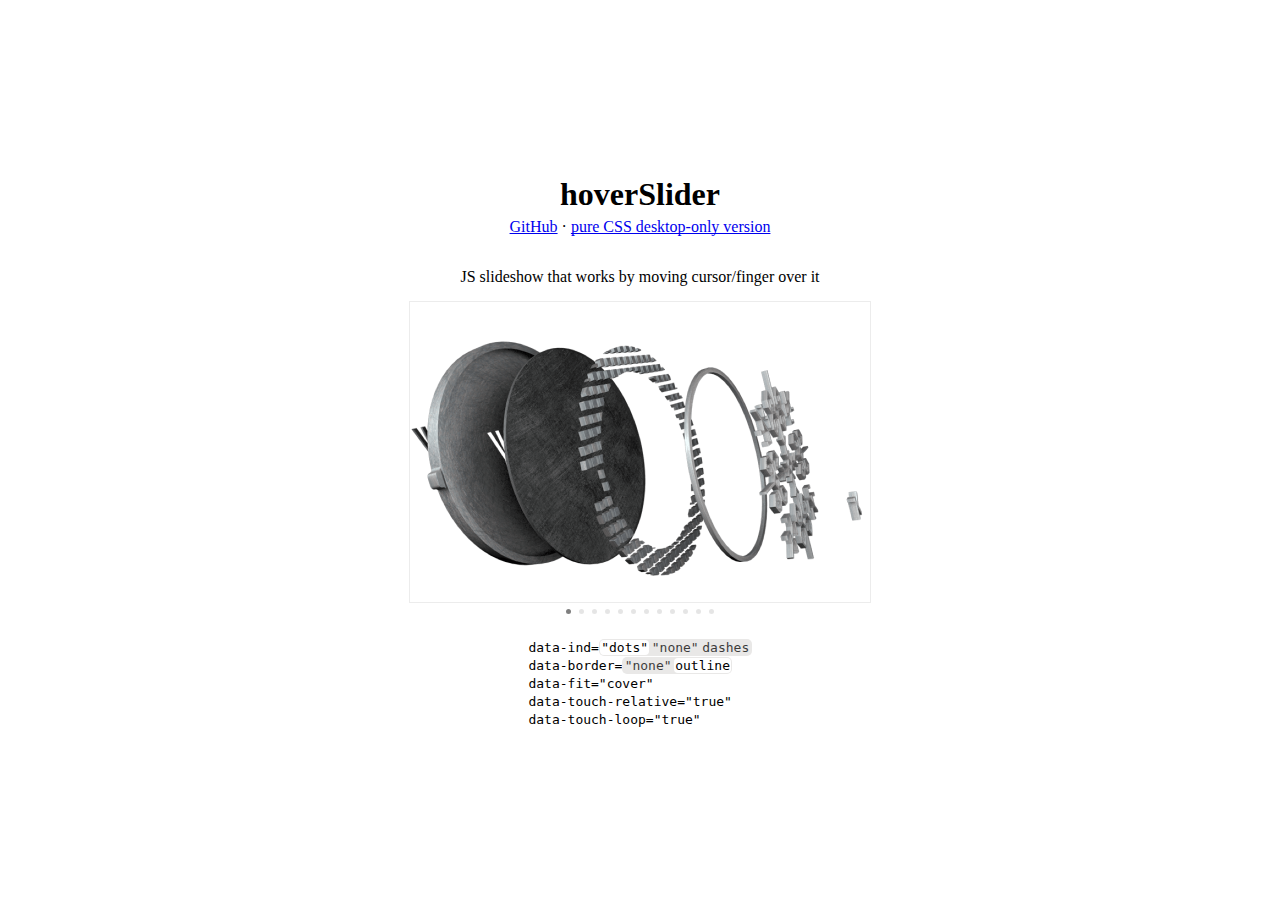
<file: examples/index.html>
<!DOCTYPE HTML>
<html lang="en-US">
<head>

  <!-- Google tag (gtag.js) -->
  <script async src="https://www.googletagmanager.com/gtag/js?id=G-5R4TVC9RXY"></script>
  <script>
    window.dataLayer = window.dataLayer || [];
    function gtag(){dataLayer.push(arguments);}
    gtag('js', new Date());

    gtag('config', 'G-5R4TVC9RXY');
  </script>

  
  <meta name="robots" content="noindex, nofollow">
  <meta charset="UTF-8">
  <title>hoverSlider.js</title>

  <link rel="stylesheet" href="hoverSlider.css">
  <script src="hoverSlider.js"></script>

  <style type="text/css">
    body {
      display: flex;
      flex-direction: column;
      min-height: 100svh;
      margin: 0;
      justify-content: center;
      align-items: center;
      text-decoration-skip-ink: none;
    }
    h1 {
     line-height: 1;
     margin-bottom: -0.25em;
    }
    .hover_slider { flex-shrink: 0; }
    .radiogroup {
        display: inline-flex;
        --bdrs: 4px;
        border-radius: calc(var(--bdrs) + 1px);
        background: #e9e8e7; 
        border: 1px solid transparent;
        gap: 1px;

        input[type="radio"] { display: none; }
        input[type="radio"] + label {
            white-space: nowrap;
            display: inline-block;
            padding: 0 .1em;
            border-radius: var(--bdrs);
            opacity: 0.75;
            user-select: none;
            cursor: pointer;
        }
        input[type="radio"]:checked + label {
          background: #fff;
          opacity: 1;
          cursor: default;
          user-select: auto;
        }
    }
  </style>
</head>
<body>

<h1>
  hoverSlider
</h1>
<p><a href="https://github.com/keymasterr/hoverSlider">GitHub</a> · <a href="joke.html">pure CSS desktop-only version</a></p>
<p>JS slideshow that works by moving cursor/finger over it</p>

<div class="hover_slider"
  data-ind="dots"
  data-touch-relative="true"
  data-touch-loop="true"
>
  <!--
    data-ind=["dots"|"none"|else: dashes]
    data-fit=["cover"|else: contain]
    data-border=["none"|else: outline]
    data-touch-relative="true"
    data-touch-loop="true"
  -->
  <img src="example-1@2x.png">
  <img src="example-2.png">
  <img src="example-3.png">
  <img src="example-4.png">
  <img src="example-5.png">
  <img src="example-6.png">
  <img src="example-7.png">
  <img src="example-8.png">
  <img src="example-9.png">
  <img src="example-10.png">
  <img src="example-11.png">
  <img src="example-12.png">
</div>

<p>
  <code>
    data-ind=<span class="radiogroup" id="param1">
      <input type="radio" name="param1" id="param1-1" checked>
      <label for="param1-1">"dots"</label>
      <input type="radio" name="param1" id="param1-2">
      <label for="param1-2">"none"</label>
      <input type="radio" name="param1" id="param1-3">
      <label for="param1-3">dashes</label>
    </span>
    <br>
    data-border=<span class="radiogroup" id="param2">
      <input type="radio" name="param2" id="param2-1">
      <label for="param2-1">"none"</label>
      <input type="radio" name="param2" id="param2-2" checked>
      <label for="param2-2">outline</label>
    </span>
    <br>
    data-fit="cover"
    <br>
    data-touch-relative="true"
    <br>
    data-touch-loop="true"
  </code>
</p>

<script>
    hoverSlider();

    document.querySelectorAll('#param1 input').forEach(el => el.addEventListener('click', e => {
      const id = el.id;
      const indsById = {
        "param1-1": "dots",
        "param1-2": "none",
        "param1-3": ""
      };
      const ind = indsById[id];
      if (ind !== undefined) {
        document.querySelector('.hover_slider').dataset.ind = ind;
      }
    }));

    document.querySelectorAll('#param2 input').forEach(el => el.addEventListener('click', e => {
      const id = el.id;
      const bdrsById = {
        "param2-1": "none",
        "param2-2": "",
      };
      const bdr = bdrsById[id];
      if (bdr !== undefined) {
        document.querySelector('.hover_slider').dataset.border = bdr;
      }
    }));
</script>

</body>
</html>
</file>
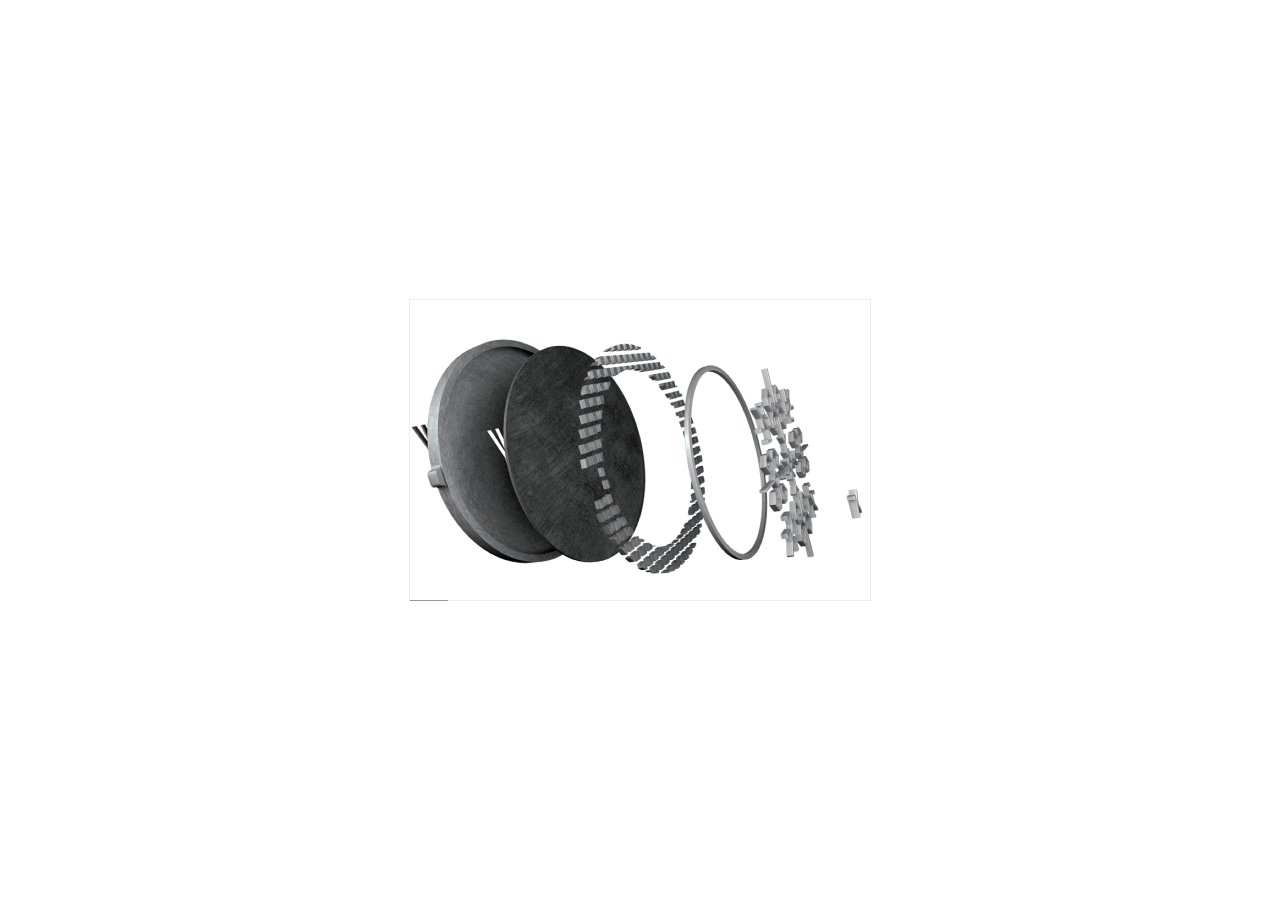
<file: example.html>
<!DOCTYPE HTML>
<html lang="en-US">
<head>
  <meta name="robots" content="noindex, nofollow">
	<meta charset="UTF-8">
	<title>hoverSlider.js</title>

  <link rel="stylesheet" href="hoverSlider.css">
  <script src="hoverSlider.js"></script>

  <style type="text/css">
    body {
      display: flex;
      height: 100dvh;
      margin: 0;
      justify-content: center;
      align-items: center;
    }
  </style>
</head>
<body>

<div class="hover_slider"
>
  <!--
    data-ind=["dots"|"none"|else: dashes]
    data-fit=["cover"|else: contain]
    data-border=["none"|else: outline]
    data-touch-relative="true"
    data-touch-loop="true"
  -->
  <img src="example-1@2x.png">
  <img src="example-2.png">
  <img src="example-3.png">
  <img src="example-4.png">
  <img src="example-5.png">
  <img src="example-6.png">
  <img src="example-7.png">
  <img src="example-8.png">
  <img src="example-9.png">
  <img src="example-10.png">
  <img src="example-11.png">
  <img src="example-12.png">
</div>

<script>
    hoverSlider();
</script>

</body>
</html>
</file>
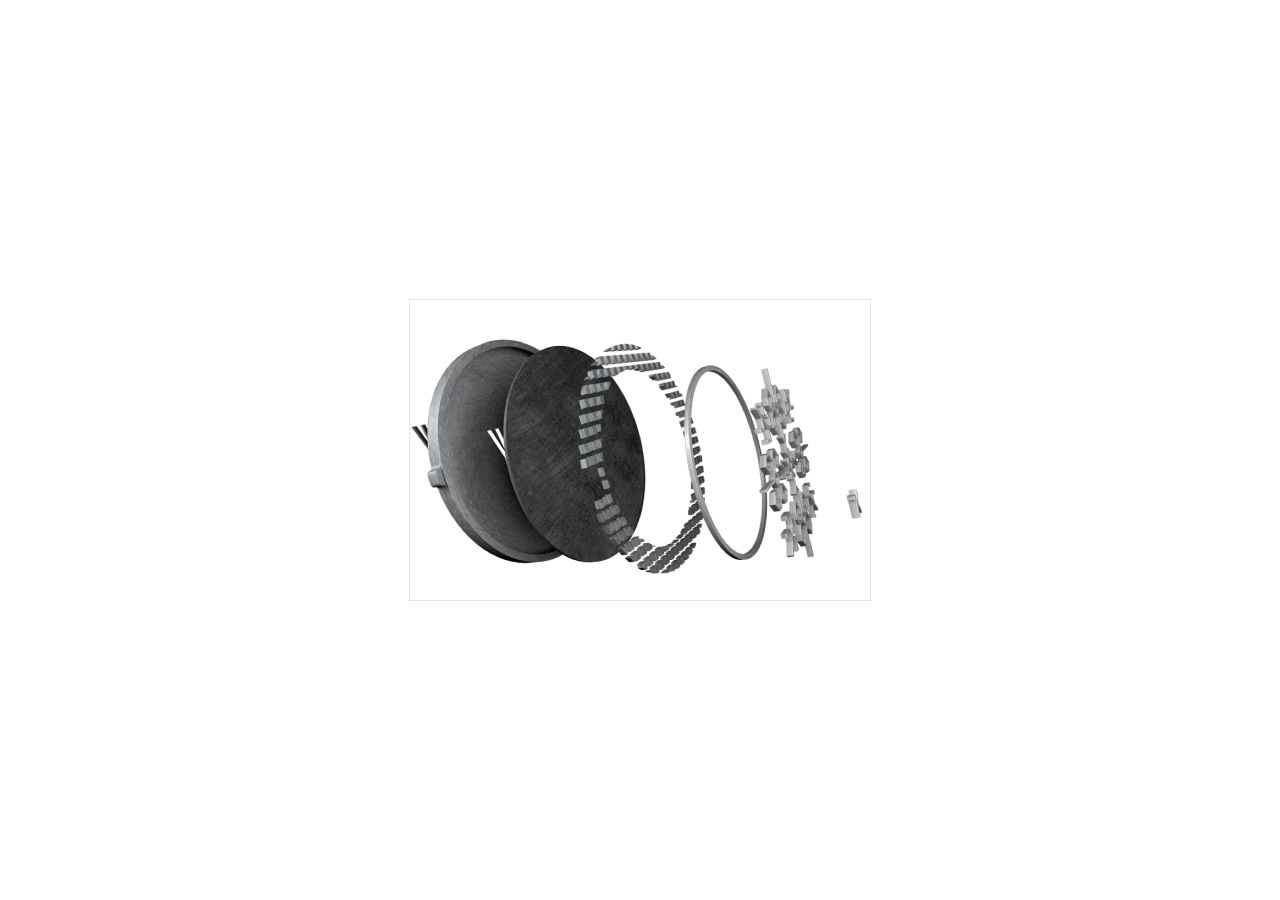
<file: joke.html>
<!DOCTYPE HTML>
<html lang="en-US">
<head>
  <meta name="robots" content="noindex, nofollow">
  <meta charset="UTF-8">
  <title>hoverSlider on CSS</title>

  <style type="text/css">
    body {
      display: flex;
      height: 100dvh;
      margin: 0;
      justify-content: center;
      align-items: center;
    }
  </style>
</head>
<body>

<div class="hover_slider" style="width: 460px; height: 300px;">
  <img src="example-1.png">
  <img src="example-2.png">
  <img src="example-3.png">
  <img src="example-4.png">
  <img src="example-5.png">
  <img src="example-6.png">
  <img src="example-7.png">
  <img src="example-8.png">
  <img src="example-9.png">
  <img src="example-10.png">
  <img src="example-11.png">
  <img src="example-12.png">
</div>

<script>
    document.querySelectorAll('.hover_slider img').forEach(img => {
      const badge = document.createElement('div');
      badge.className = 'badge';
      img.insertAdjacentElement('beforebegin', badge);
    });
</script>
<style>
  .hover_slider {
    display: flex;
    position: relative;
    outline: 1px solid rgba(0,0,0,.1);
  }
  .hover_slider img {
    position: absolute;
    width: 100%;
    height: 100%;
    object-fit: contain;
    opacity: 0;
    pointer-events: none;
  }
  .hover_slider:not(:hover) img:first-of-type { opacity: 1; }
  .hover_slider .badge {
    flex-grow: 1;
  }
  .hover_slider .badge:hover + img { opacity: 1 }

</style>

</body>
</html>
</file>
<file: examples/hoverSlider.css>
.hover_slider {
  position: relative;
  font-size: 0;
  width: auto;
  height: auto;
  user-select: none;
  -webkit-tap-highlight-color: transparent;
}
.hover_slider-window {
  position: absolute;
  inset: 0;
}
.hover_slider img {
  position: absolute;
  width: 100%;
  height: 100%;
  inset: 0;
  object-fit: contain;
  opacity: 0;
}
.hover_slider:not(:has(img.active)) img:first-child {
  position: relative;
  opacity: 1;
  z-index: 0;
}
.hover_slider img.active {
  position: relative;
  opacity: 1;
  z-index: 1;
}
.hover_slider img.prevActive {
  opacity: 1;
  z-index: 0;
}
.hover_slider-indicator {
  position: absolute;
  width: 100%;
  bottom: -1px;
  display: flex;
  justify-content: center;
}
.hover_slider .indmark {
  position: relative;
  height: 1px;
  width: 100%;
}
.hover_slider .indmark.active {
  background: rgba(0,0,0,.35);
}
.hover_slider[data-fit="cover"] img {
  object-fit: cover;
}
.hover_slider:not([data-border="none"]) .hover_slider-window {
  outline: 1px solid rgba(0,0,0,.075);
}
.hover_slider[data-ind="none"] .hover_slider-indicator {
  display: none;
}
.hover_slider[data-ind="dots"] {
  margin-bottom: 20px;
}
.hover_slider[data-ind="dots"] .hover_slider-indicator {
  bottom: -16px;
}
.hover_slider[data-ind="dots"] .indmark {
  height: unset;
  width: 5px;
  aspect-ratio: 1;
  border-radius: 50%;
  margin: 4px;
  background: rgba(0,0,0,.1);
  flex-shrink: 0;
}
.hover_slider[data-ind="dots"] .indmark.active {
  background: rgba(0,0,0,.5);
}


.hover_slider.hover_slider-touch_active .hover_slider-window {
/*  outline-color: #43a7ff;
}
</file>
<file: hoverSlider.css>
.hover_slider {
  position: relative;
  font-size: 0;
  width: auto;
  height: auto;
  user-select: none;
  -webkit-tap-highlight-color: transparent;
}
.hover_slider-window {
  position: absolute;
  inset: 0;
}
.hover_slider img {
  position: absolute;
  width: 100%;
  height: 100%;
  inset: 0;
  object-fit: contain;
  opacity: 0;
}
.hover_slider:not(:has(img.active)) img:first-child {
  position: relative;
  opacity: 1;
  z-index: 0;
}
.hover_slider img.active {
  position: relative;
  opacity: 1;
  z-index: 1;
}
.hover_slider img.prevActive {
  opacity: 1;
  z-index: 0;
}
.hover_slider-indicator {
  position: absolute;
  width: 100%;
  bottom: -1px;
  display: flex;
  justify-content: center;
  pointer-events: none;
}
.hover_slider .indmark {
  position: relative;
  height: 1px;
  width: 100%;
}
.hover_slider .indmark.active {
  background: rgba(0,0,0,.35);
}
.hover_slider[data-fit="cover"] img {
  object-fit: cover;
}
.hover_slider:not([data-border="none"]) .hover_slider-window {
  outline: 1px solid rgba(0,0,0,.075);
}
.hover_slider[data-ind="none"] .hover_slider-indicator {
  display: none;
}
.hover_slider[data-ind="dots"] .indmark {
  height: unset;
  width: 5px;
  aspect-ratio: 1;
  border-radius: 50%;
  margin: 4px;
  bottom: -15px;
  background: rgba(0,0,0,.1);
  flex-shrink: 0;
}
.hover_slider[data-ind="dots"] .indmark.active {
  background: rgba(0,0,0,.5);
}


.hover_slider.hover_slider-touch_active .hover_slider-window {
/*  outline-color: #43a7ff;*/
}
</file>
